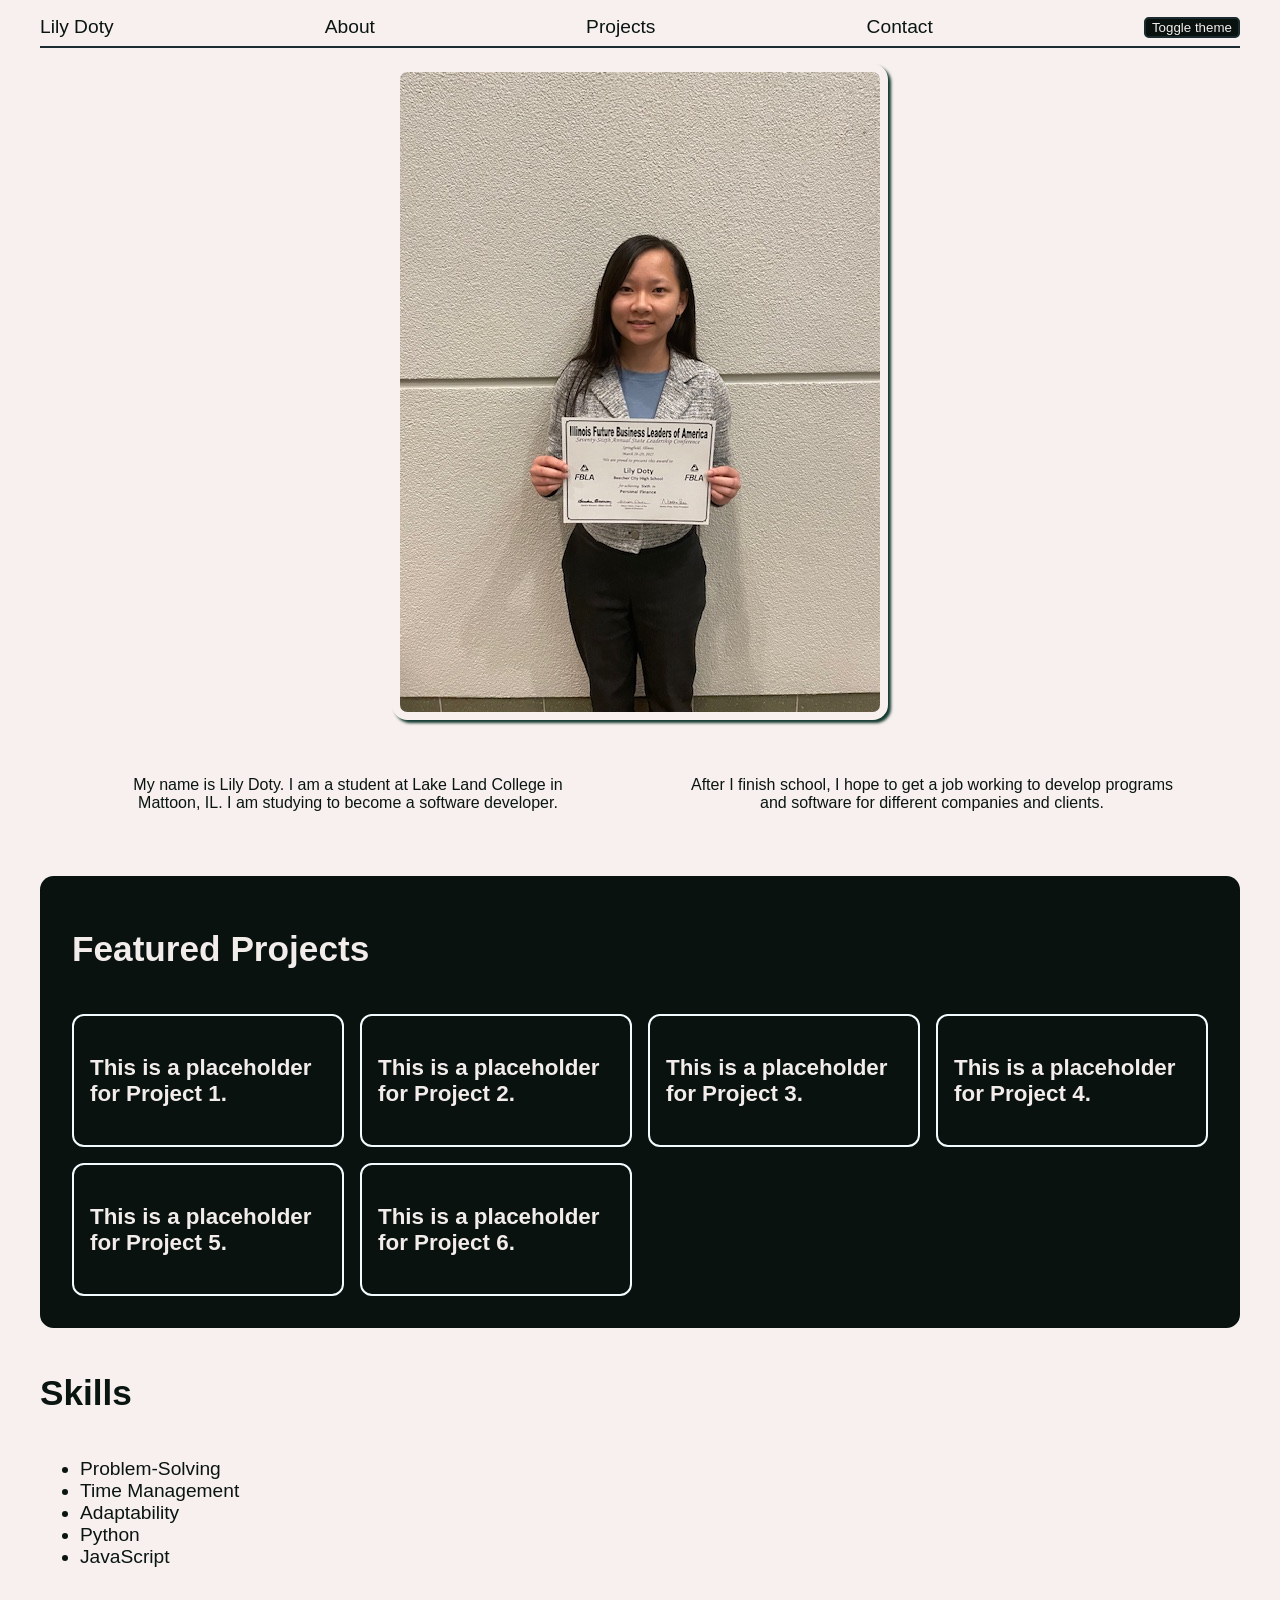
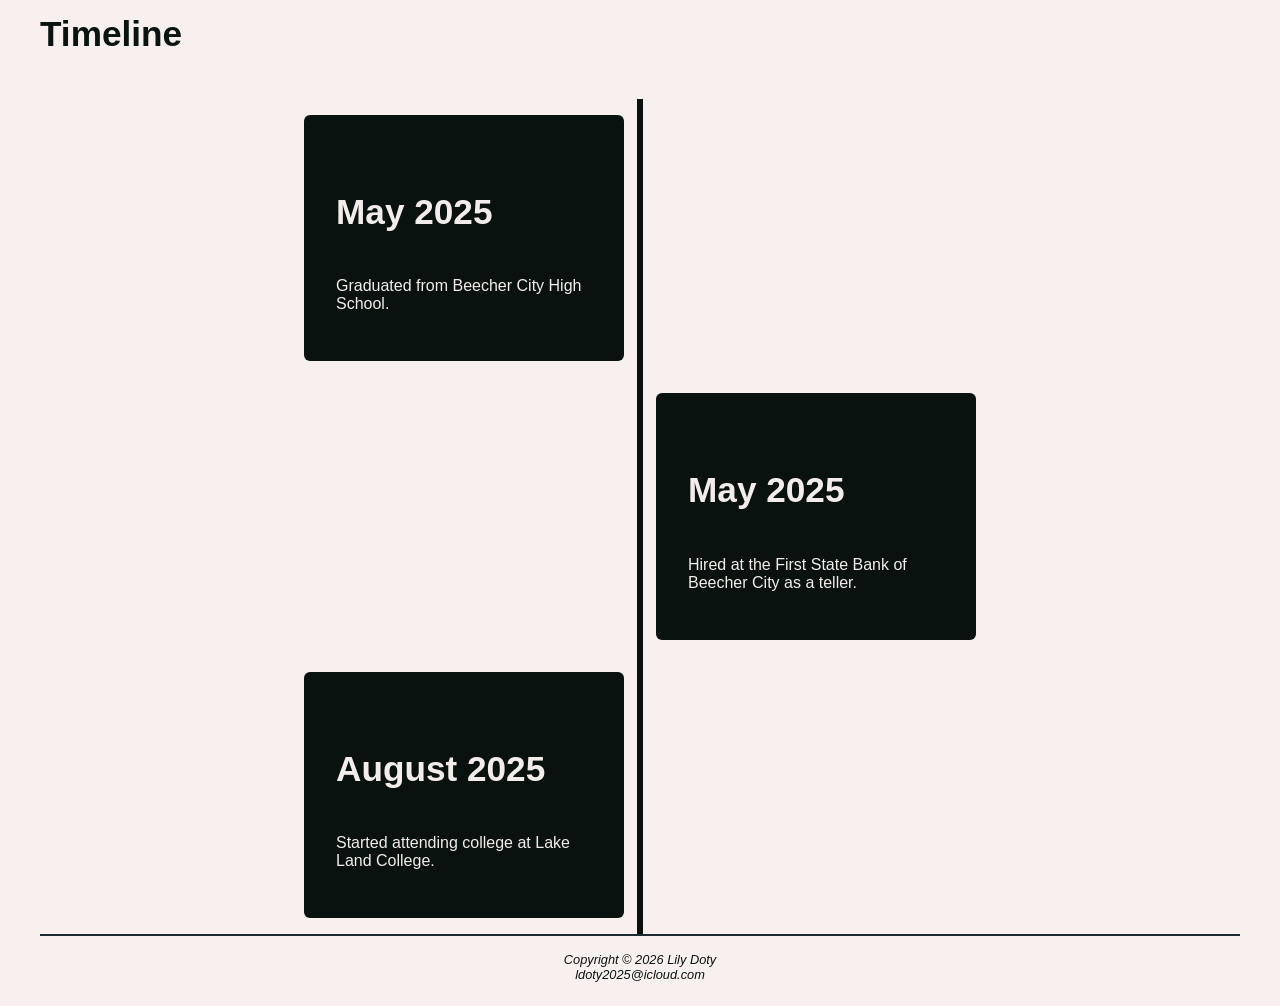
<file: index.html>
<!DOCTYPE html>
<html lang="en" data-theme="dark">
<head>
    <meta charset="UTF-8">
    <title>Lily Doty</title>
    <link href="Styles/styles.css" rel="stylesheet">
</head>
<body>
    <div class="container">
    <nav class="nav">
        <a class="brand">Lily Doty</a>
        <a href="Profile_Page/Pages/about.html">About</a>
        <a href="Profile_Page/Pages/projects.html">Projects</a>
        <a href="Profile_Page/Pages/contact.html">Contact</a>
        <button class="btn" id="themeToggle" type="button" onclick="themeToggle()">Toggle theme</button>
    </nav>
    <main>
        <div class="hero">
            <img class="fade_in" src="Profile_Page/Images/profile_picture.jpeg" alt="Picture of Lily at FBLA Nationals">
            <div class="row">
                <div class="column">
                    <p>
                        My name is Lily Doty. I am a student at Lake Land College in Mattoon, IL. I am studying 
                        to become a software developer.
                    </p>
                </div>
                <div class="column">
                    <p>
                        After I finish school, I hope to get a job working to develop programs and software for 
                        different companies and clients.
                    </p>
                </div>
            </div>
        </div>
        <div class="projects">
        <h2>Featured Projects</h2>
            <div class="cards">
            <article class="card">
                <h3>This is a placeholder for Project 1.</h3>
            </article>
            <article class="card">
                <h3>This is a placeholder for Project 2.</h3>
            </article>
            <article class="card">
                <h3>This is a placeholder for Project 3.</h3>
            </article>
            <article class="card">
                <h3>This is a placeholder for Project 4.</h3>
            </article>
            <article class="card">
                <h3>This is a placeholder for Project 5.</h3>
            </article>
            <article class="card">
                <h3>This is a placeholder for Project 6.</h3>
            </article>
            </div>
        </div>
        <h2>Skills</h2>
        <ul>
            <li>Problem-Solving</li>
            <li>Time Management</li>
            <li>Adaptability</li>
            <li>Python</li>
            <li>JavaScript</li>
        </ul>
        <h2>Timeline</h2>
        <div class="timeline">
            <div class="timeline_container left">
                <div class="content">
                    <h2>May 2025</h2>
                    <p>Graduated from Beecher City High School.</p>
                </div>
            </div>
            <div class="timeline_container right">
                <div class="content">
                    <h2>May 2025</h2>
                    <p>Hired at the First State Bank of Beecher City as a teller.</p>
                </div>
            </div>
            <div class="timeline_container left">
                <div class="content">
                    <h2>August 2025</h2>
                    <p>Started attending college at Lake Land College.</p>
                </div>
            </div>
        </div>
    </main>
    <footer>
        Copyright &copy; 2026 Lily Doty<br>
        <a href="ldoty2025@icloud.com">ldoty2025@icloud.com</a>
    </footer>
    </div>

    <script>
        function themeToggle() {
            const body = document.body;
            body.classList.toggle("dark_mode");
        }
    </script>

</body>
</html>
</file>
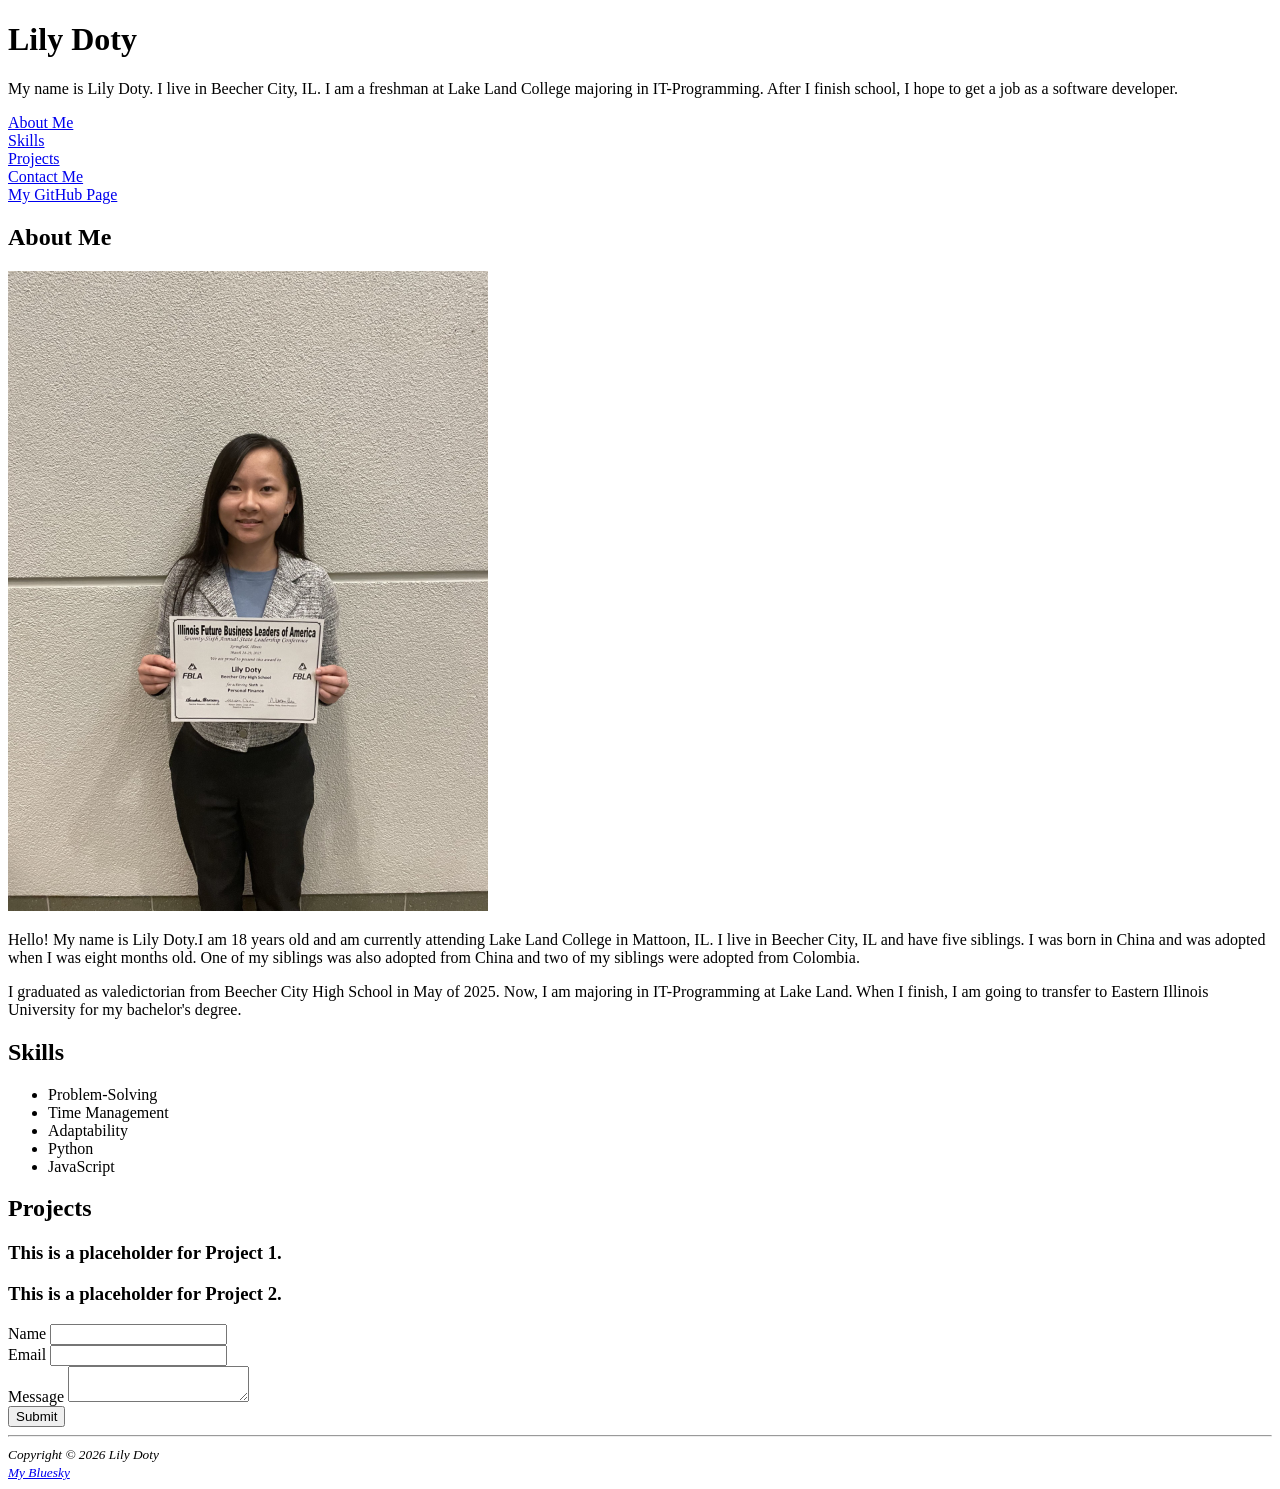
<file: Profile Page/index.html>
<!DOCTYPE html>
<html lang="en">
<head>
    <meta charset="UTF-8">
    <title>Lily Doty Profile Page</title>
</head>
<body>
    <header>
        <h1>Lily Doty</h1>
        <p>My name is Lily Doty. I live in Beecher City, IL. I am a freshman at Lake Land College 
           majoring in IT-Programming. After I finish school, I hope to get a job as a software 
           developer.</p>
    </header>
    <nav>
        <a href="#about">About Me</a><br>
        <a href="#skills">Skills</a><br>
        <a href="#projects">Projects</a><br>
        <a href="#contact">Contact Me</a><br>
        <a href="https://github.com/Ldoty07">My GitHub Page</a>
    </nav>
    <main>
        <section id="about">
            <h2>About Me</h2>
            <img src="profile_picture.jpg" width="480" height="640" alt="Picture of Lily">
            <p>Hello! My name is Lily Doty.I am 18 years old and am currently attending Lake Land 
               College in Mattoon, IL. I live in Beecher City, IL and have five siblings. I was born 
               in China and was adopted when I was eight months old. One of my siblings was also 
               adopted from China and two of my siblings were adopted from Colombia.</p>
            <p>I graduated as valedictorian from Beecher City High School in May of 2025. Now, I am 
               majoring in IT-Programming at Lake Land. When I finish, I am going to transfer to 
               Eastern Illinois University for my bachelor's degree.</p>
        </section>
        <section id="skills">
            <h2>Skills</h2>
            <ul>
                <li>Problem-Solving</li>
                <li>Time Management</li>
                <li>Adaptability</li>
                <li>Python</li>
                <li>JavaScript</li>
            </ul>
        </section>
        <section id="projects">
            <h2>Projects</h2>
            <article>
                <h3>This is a placeholder for Project 1.</h3>
            </article>
            <article>
                <h3>This is a placeholder for Project 2.</h3>
            </article>
        </section>
        <section id="contact">
            <form>
                <label for="name">Name</label>
                <input id="name" name="name" type="text" required minlength="2"><br>
                <label for="email">Email</label>
                <input id="email" name="email" type="email" required><br>
                <label for="message">Message</label>
                <textarea id="message" name="message" required minlength="10"></textarea><br>
                <button type="submit">Submit</button>
            </form>
        </section>
    </main>
    <footer>
        <hr><small><i>Copyright &copy; 2026 Lily Doty<br>
        <a href="https://bsky.app/profile/thebookwyrm25.bsky.social">My Bluesky</a></i></small>
    </footer>
</body>
</html>
</file>
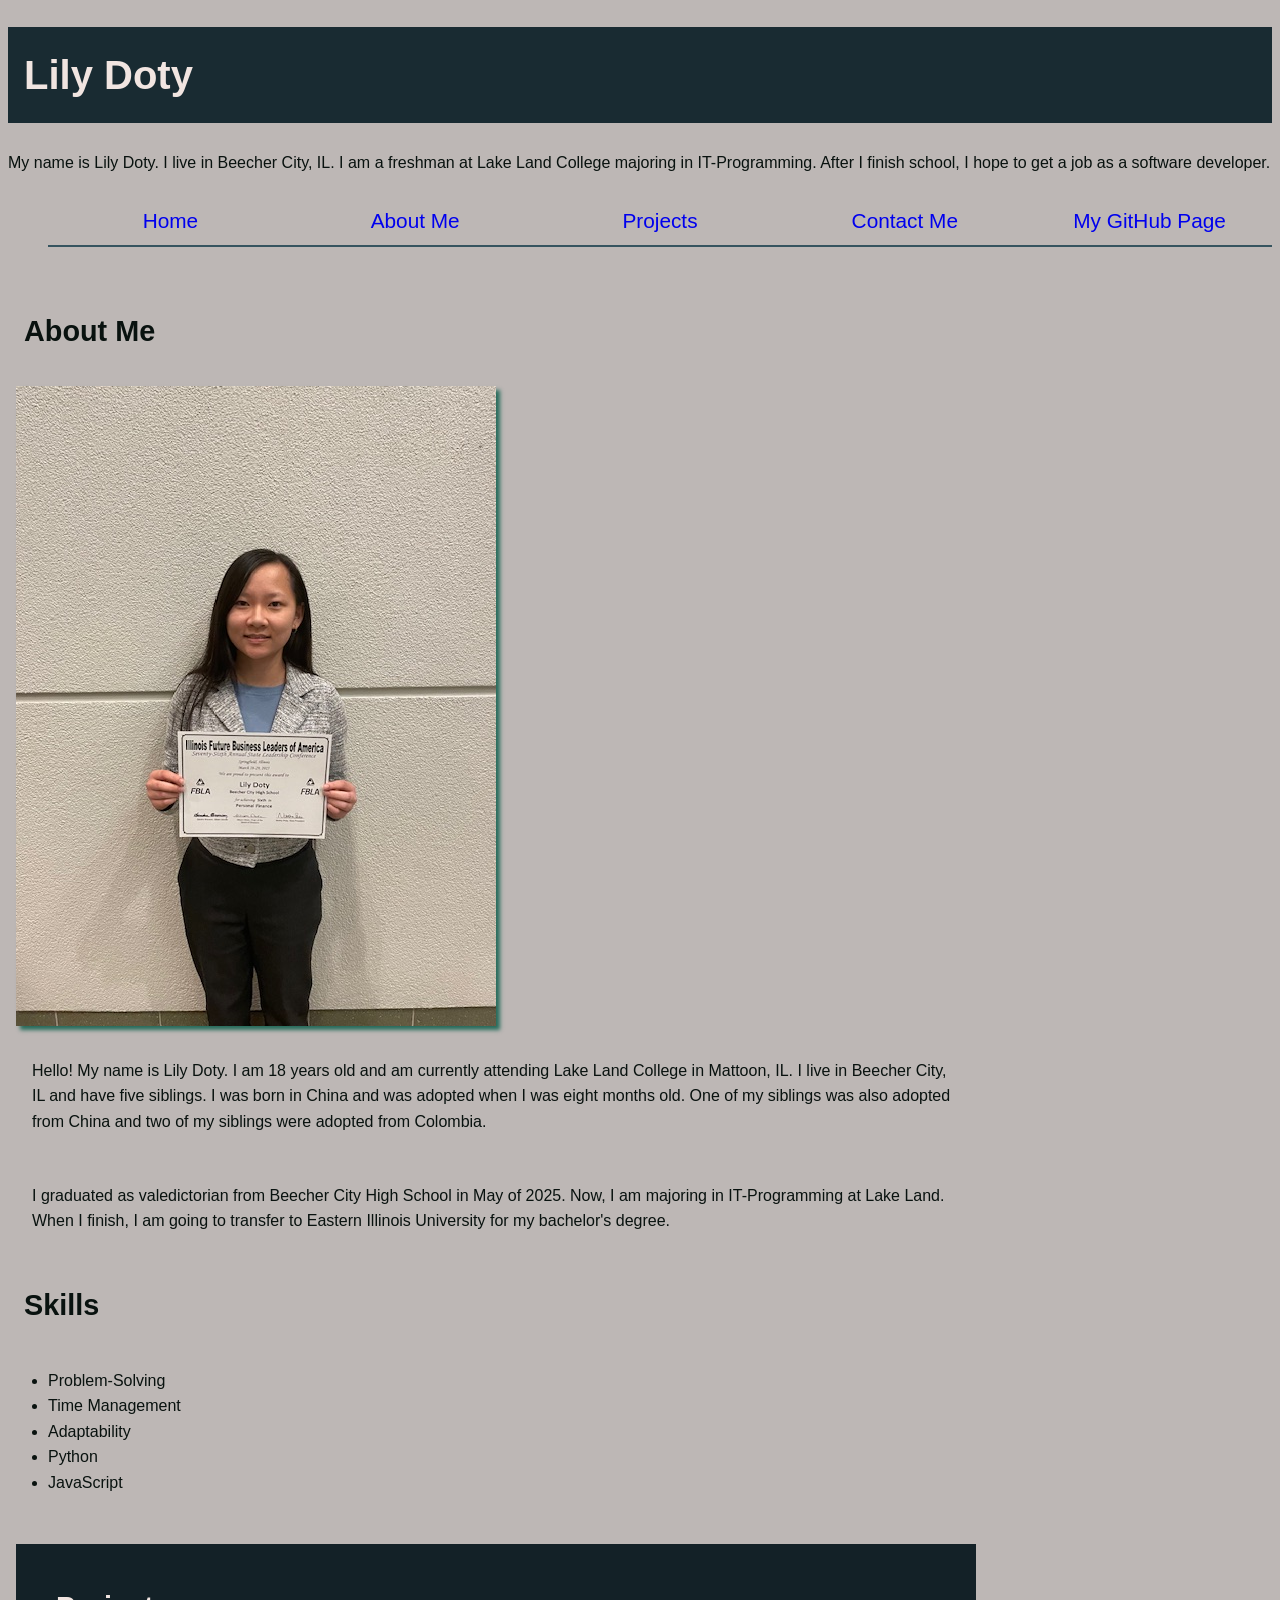
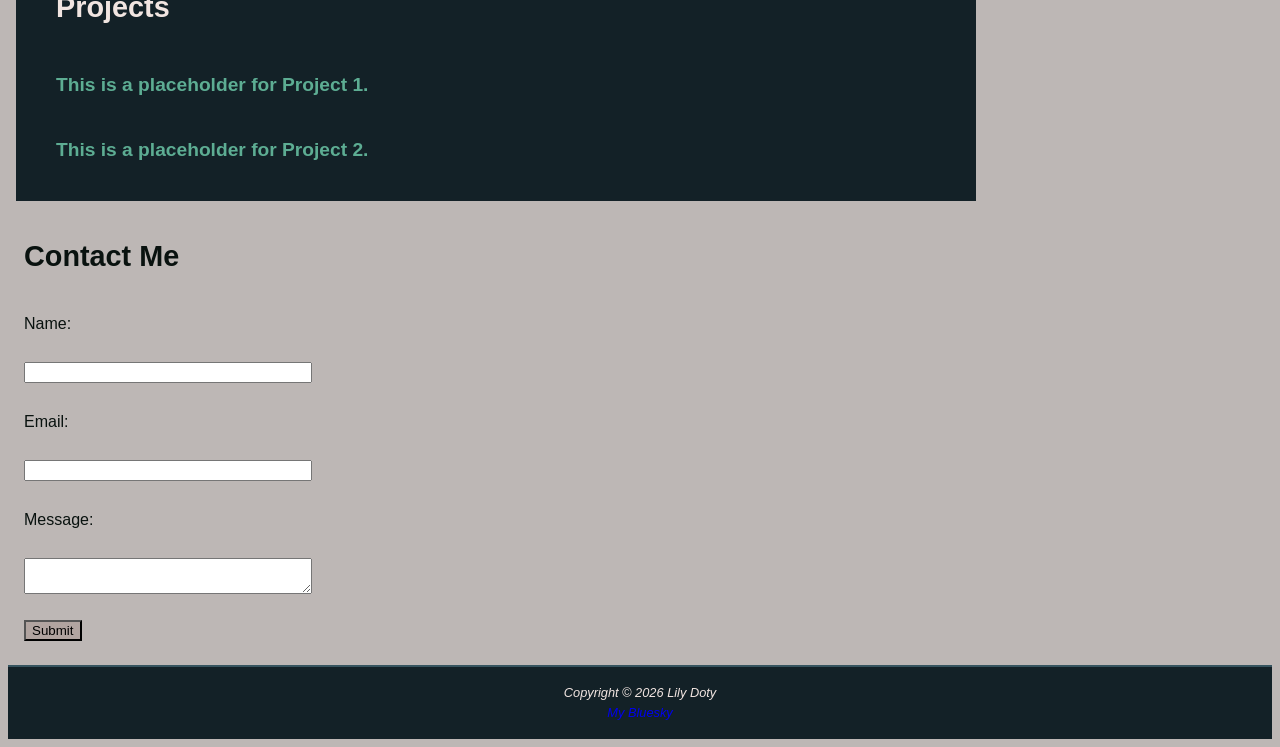
<file: Profile_Page/index.html>
<!DOCTYPE html>
<html lang="en">
<head>
    <meta charset="UTF-8">
    <title>Lily Doty | Profile Page</title>
    <link href="Stylesheet/style.css" rel="stylesheet">
</head>
<body>
    <header>
        <h1>Lily Doty</h1>
        <p>My name is Lily Doty. I live in Beecher City, IL. I am a freshman at Lake Land College 
           majoring in IT-Programming. After I finish school, I hope to get a job as a software 
           developer.</p>
    </header>
    <nav>
        <ul>
            <li><a href="index.html">Home</a></li>
            <li><a href="Pages/about.html">About Me</a></li>
            <li><a href="Pages/projects.html">Projects</a></li>
            <li><a href="Pages/contact.html">Contact Me</a></li>
            <li><a href="https://github.com/Ldoty07">My GitHub Page</a></li>
        </ul>
    </nav>
    <main>
        <section id="about">
            <h2>About Me</h2>
            <img src="Images/profile_picture.jpeg" alt="Picture of Lily at 2024 FBLA Nationals">
            <p>
                Hello! My name is Lily Doty. I am 18 years old and am currently attending Lake Land 
                College in Mattoon, IL. I live in Beecher City, IL and have five siblings. I was born 
                in China and was adopted when I was eight months old. One of my siblings was also 
                adopted from China and two of my siblings were adopted from Colombia.
            </p>
            <p>
                I graduated as valedictorian from Beecher City High School in May of 2025. Now, I am 
                majoring in IT-Programming at Lake Land. When I finish, I am going to transfer to 
                Eastern Illinois University for my bachelor's degree.
            </p>
        </section>
        <section id="skills">
            <h2>Skills</h2>
            <ul class="skills">
                <li>Problem-Solving</li>
                <li>Time Management</li>
                <li>Adaptability</li>
                <li>Python</li>
                <li>JavaScript</li>
            </ul>
        </section>
        <section id="projects" class="project">
            <h2>Projects</h2>
            <article>
                <h3>This is a placeholder for Project 1.</h3>
            </article>
            <article>
                <h3>This is a placeholder for Project 2.</h3>
            </article>
        </section>
        <section id="contact">
            <h2>Contact Me</h2>
            <form class="form">
                <label for="name">Name:</label><br>
                <input id="name" name="name" type="text" required minlength="2"><br>
                <label for="email">Email:</label><br>
                <input id="email" name="email" type="email" required><br>
                <label for="message">Message:</label><br>
                <textarea id="message" name="message" required minlength="10"></textarea><br>
                <button class="btn" type="submit">Submit</button>
            </form>
        </section>
    </main>
    <footer>
        Copyright &copy; 2026 Lily Doty<br>
        <a href="https://bsky.app/profile/thebookwyrm25.bsky.social">My Bluesky</a>
    </footer>
</body>
</html>
</file>
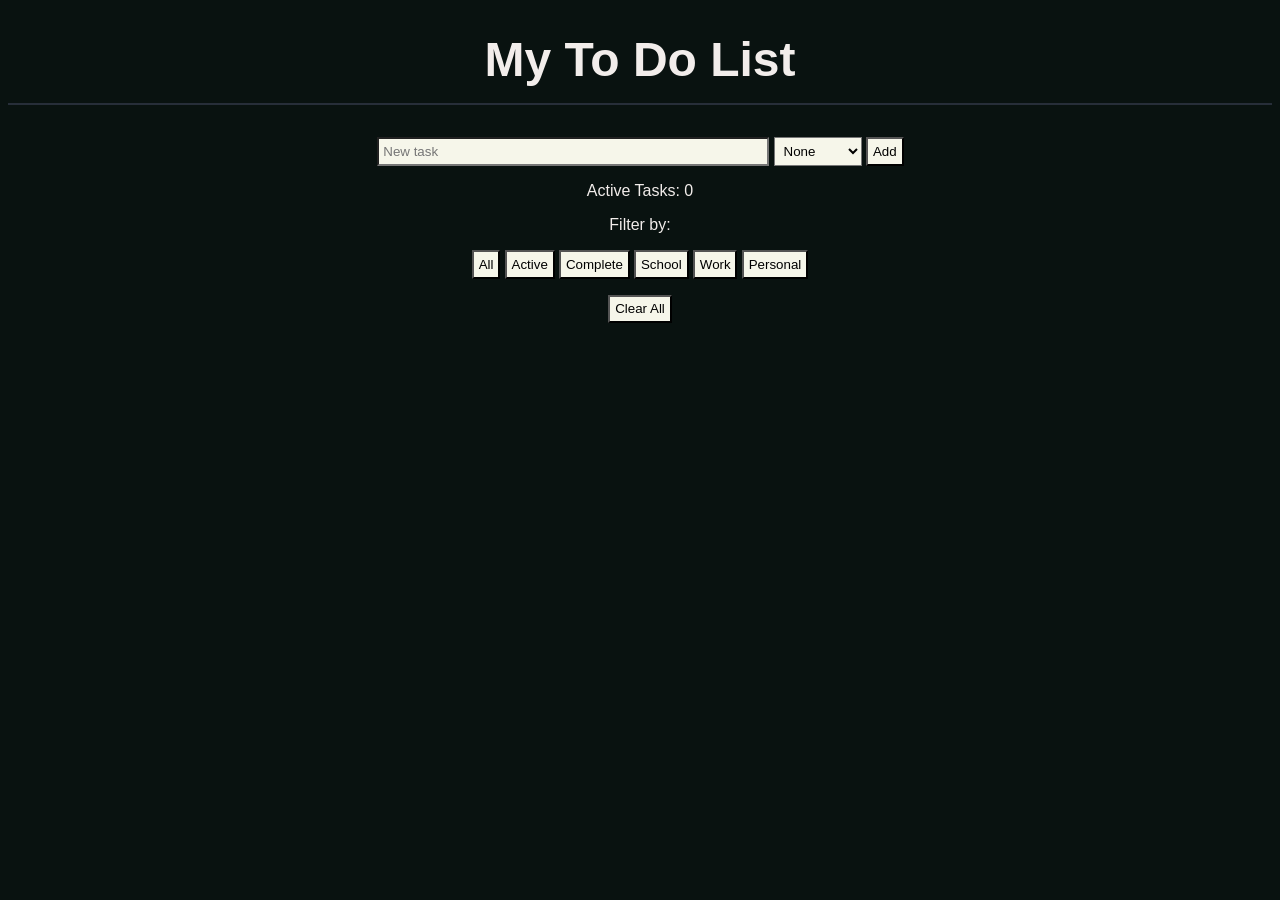
<file: To_Do_List/index.html>
<!DOCTYPE html>
<html lang="en">
<head>
    <meta charset="UTF-8">
    <title>To Do List</title>
    <link href="styles.css" rel="stylesheet">
</head>
<body>
    <div class="container">
        <h1>My To Do List</h1>
        <input id="taskInput" placeholder="New task" required>
        <select id="tagSelect">
            <option value="None">None</option>
            <option value="School">School</option>
            <option value="Work">Work</option>
            <option value="Personal">Personal</option>
        </select>
        <button class ="btn" id="addBtn">Add</button>
        <ul id="taskList"></ul>
        <p id="counter"></p>
        <p>Filter by:</p>
        <div id="filter">
            <button class="btn" id="filterAll">All</button>
            <button class="btn" id="filterActive">Active</button>
            <button class="btn" id="filterComplete">Complete</button>
            <button class="btn" id="filterSchool">School</button>
            <button class="btn" id="filterWork">Work</button>
            <button class="btn" id="filterPersonal">Personal</button>
        </div>
        <button class="btn" id="clearBtn">Clear All</button>

        <script src="app.js"></script>
    </div>
</body>
</html>
</file>
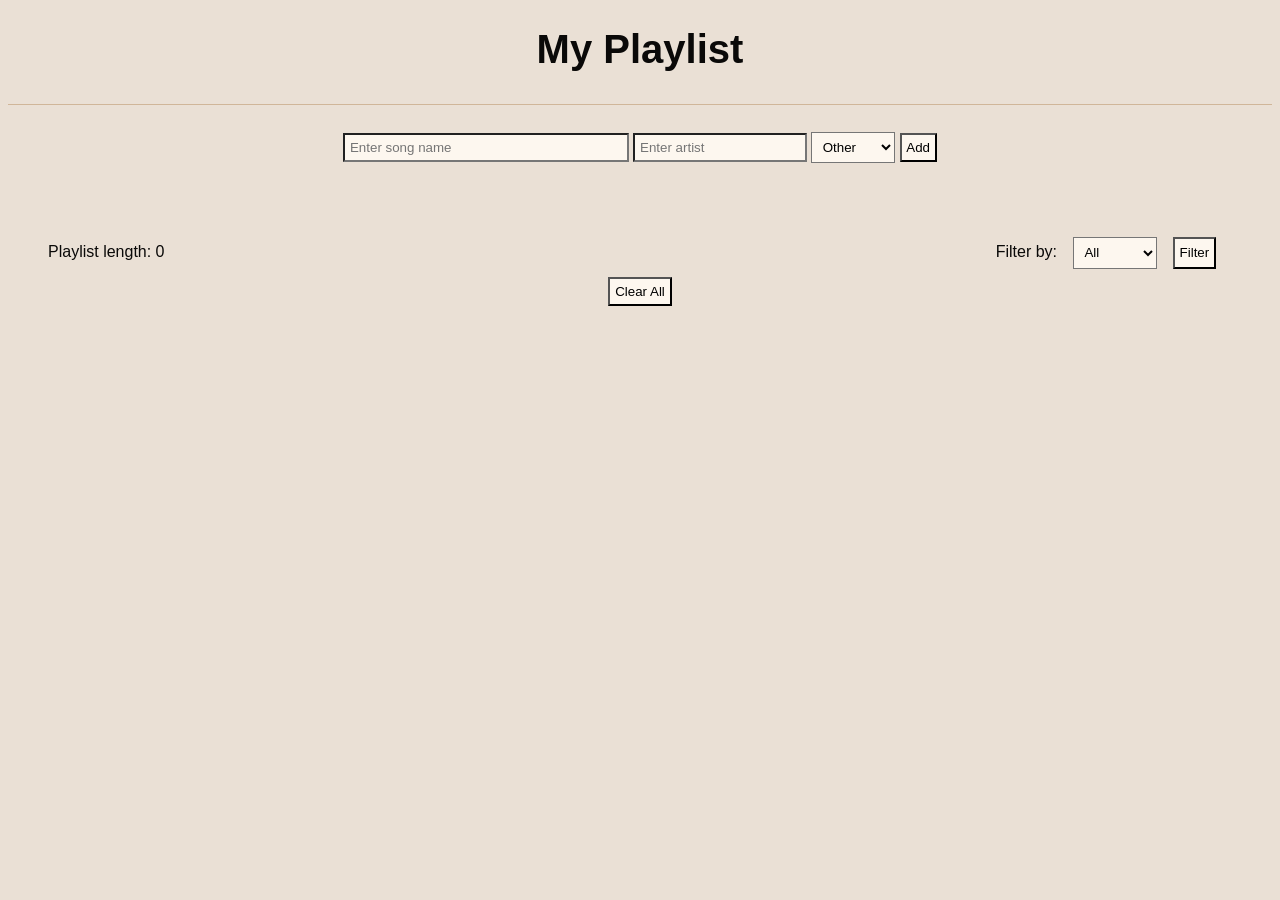
<file: Final_Project/playlist_builder.html>
<!DOCTYPE html>
<html lang="en">
<head>
    <meta charset="UTF-8">
    <title>Playlist Builder</title>
    <link href="playlist_builder.css" rel="stylesheet">
</head>
<body>
    <div id="container">
        <h1>My Playlist</h1>
        <input id="songInput" placeholder="Enter song name" required>
        <input id="artistInput" placeholder="Enter artist" required>
        <select id="genreSelect">
            <option value="Other">Other</option>
            <option value="Pop">Pop</option>
            <option value="Rock">Rock</option>
            <option value="Hip-Hop">Hip-Hop</option>
            <option value="EDM">EDM</option>
            <option value="Country">Country</option>
        </select>
        <button class="btn" id="addBtn">Add</button>
        <p id="statusMsg"></p>
        <ul id="songList"></ul>
        <div id="bottom">
            <p id="listTotal">Playlist Length: 0</p> 
            <div id="filterDiv"> 
                <p>Filter by:</p>
                <select id="genreFilter">
                    <option value="All">All</option>
                    <option value="Pop">Pop</option>
                    <option value="Rock">Rock</option>
                    <option value="Hip-Hop">Hip-Hop</option>
                    <option value="EDM">EDM</option>
                    <option value="Country">Country</option>
                    <option value="Other">Other</option>
                </select>
                <button class="btn" id="filterBtn">Filter</button>
            </div> 
        </div>
        <button class="btn" id="clearBtn">Clear All</button>
    </div>
    
    <script src="playlist_builder.js"></script>
</body>
</html>
</file>
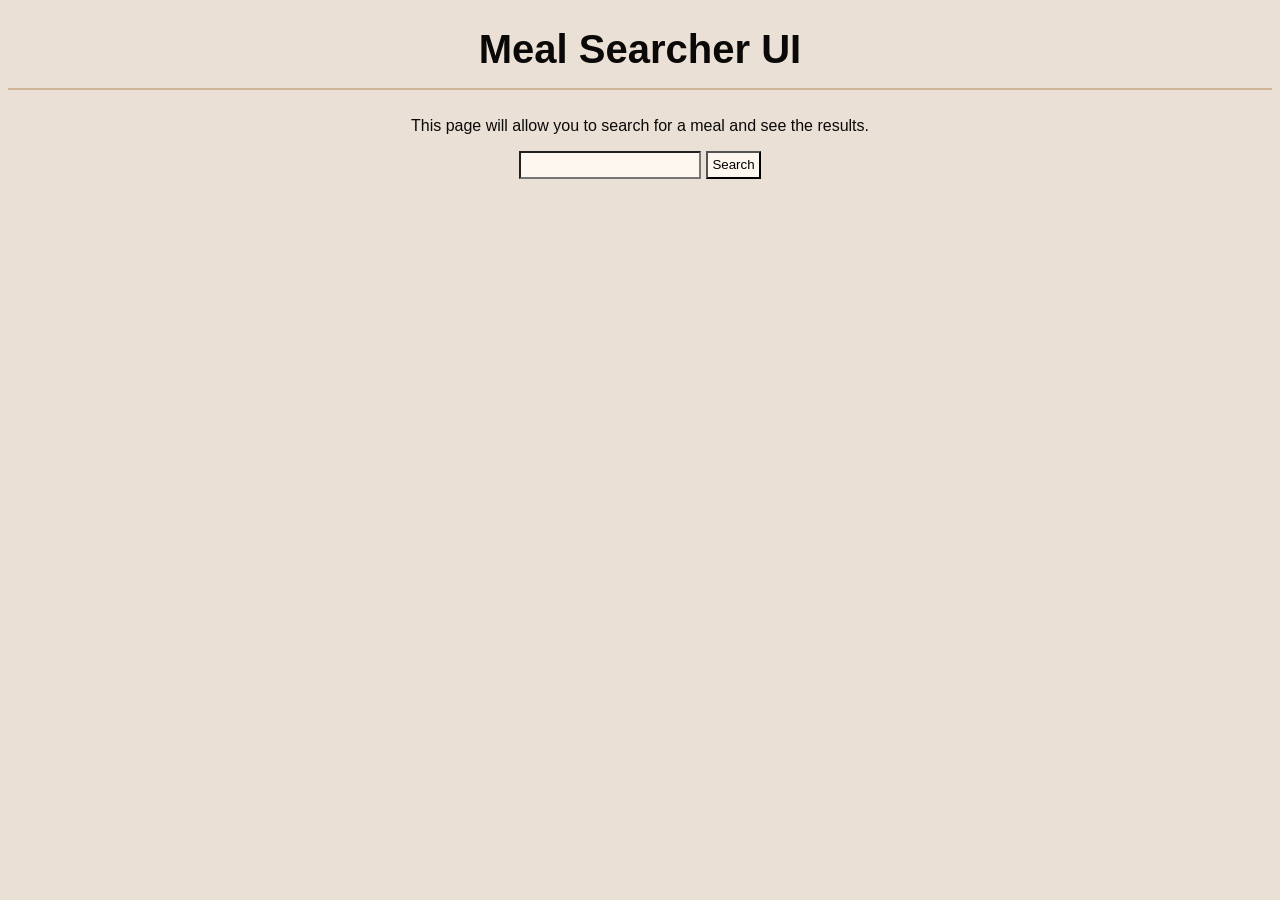
<file: Meal_Search/meal_search.html>
<!DOCTYPE html>
<html lang="en">
<head>
    <meta charset="UTF-8">
    <title>Meal Searcher</title>
    <link href="meal_search.css" rel="stylesheet">
</head>
<body>
    <div id="container">
        <h1>Meal Searcher UI</h1>
        <p>This page will allow you to search for a meal and see the results.</p>
        <input id="searchInput" required>
        <button class="btn" id="searchBtn">Search</button>
        <p id="status"></p>
        <div id="results"></div>
        
        <script src="meal_search.js"></script>
    </div>
</body>
</html>
</file>
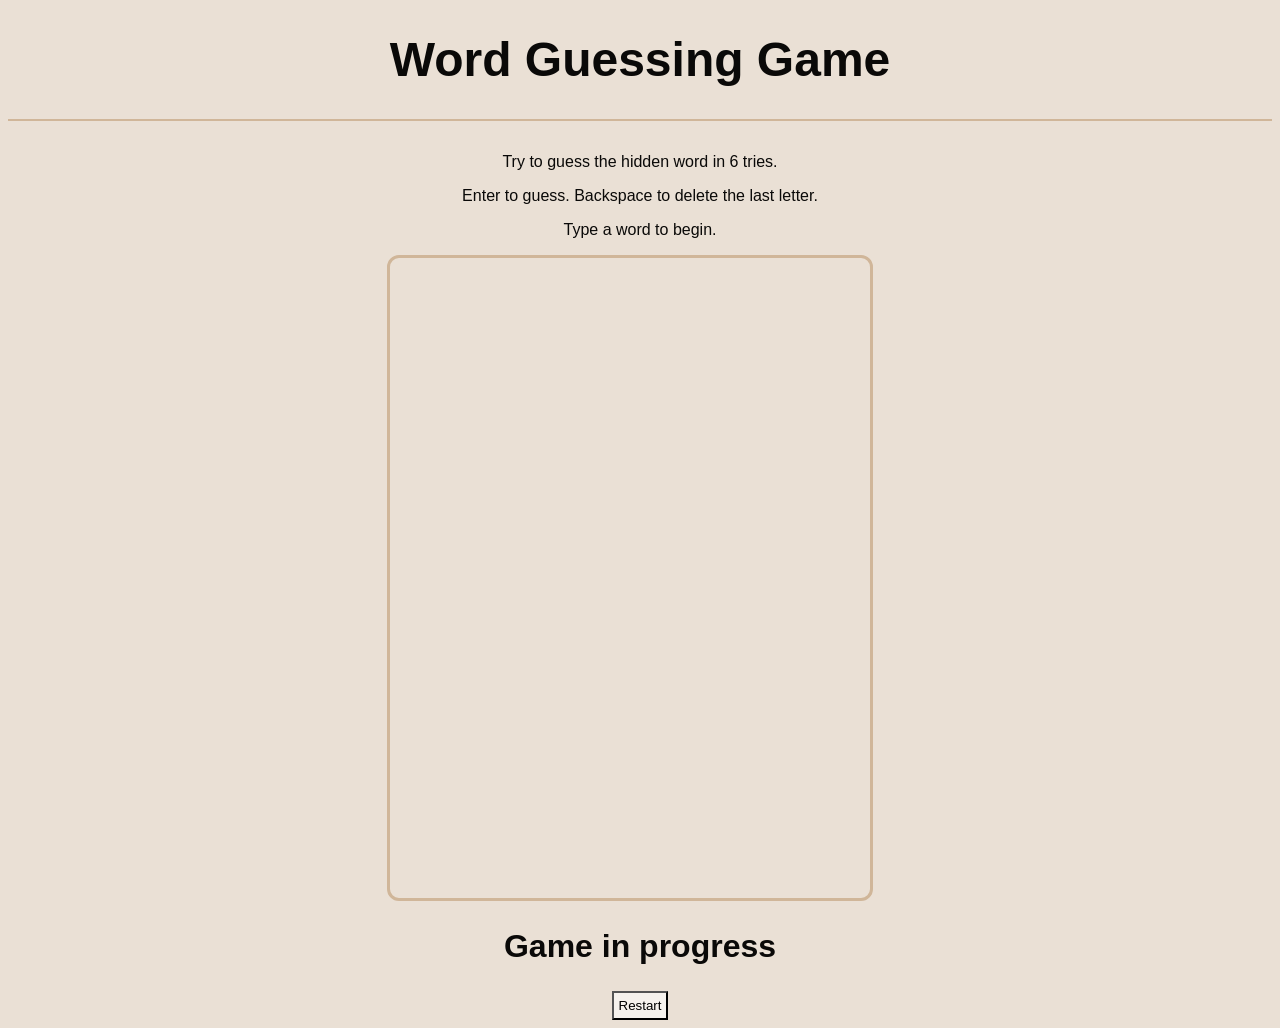
<file: Wordle_Clone/wordle_clone.html>
<!DOCTYPE html>
<html lang="en">
<head>
    <meta charset="UTF-8">
    <title>Word Guessing Game</title>
    <link href="wordle_clone.css" rel="stylesheet">
</head>
<body>
    <div id="container">
        <h1>Word Guessing Game</h1>
        <p>Try to guess the hidden word in 6 tries.</p>
        <p>Enter to guess. Backspace to delete the last letter.</p>
        <p>Type a word to begin.</p>
        <div id="gameBoard">
            <div class="row" id="row0">
            </div>
            <div class="row" id="row1">
            </div>
            <div class="row" id="row2">
            </div>
            <div class="row" id="row3">
            </div>
            <div class="row" id="row4">
            </div>
            <div class="row" id="row5">
            </div>
        </div>
        <h2 id="statusMsg">Game in progress</h2>
        <button id="restartBtn">Restart</button>

        <script src="wordle_clone.js"></script>
    </div>
</body>
</html>
</file>
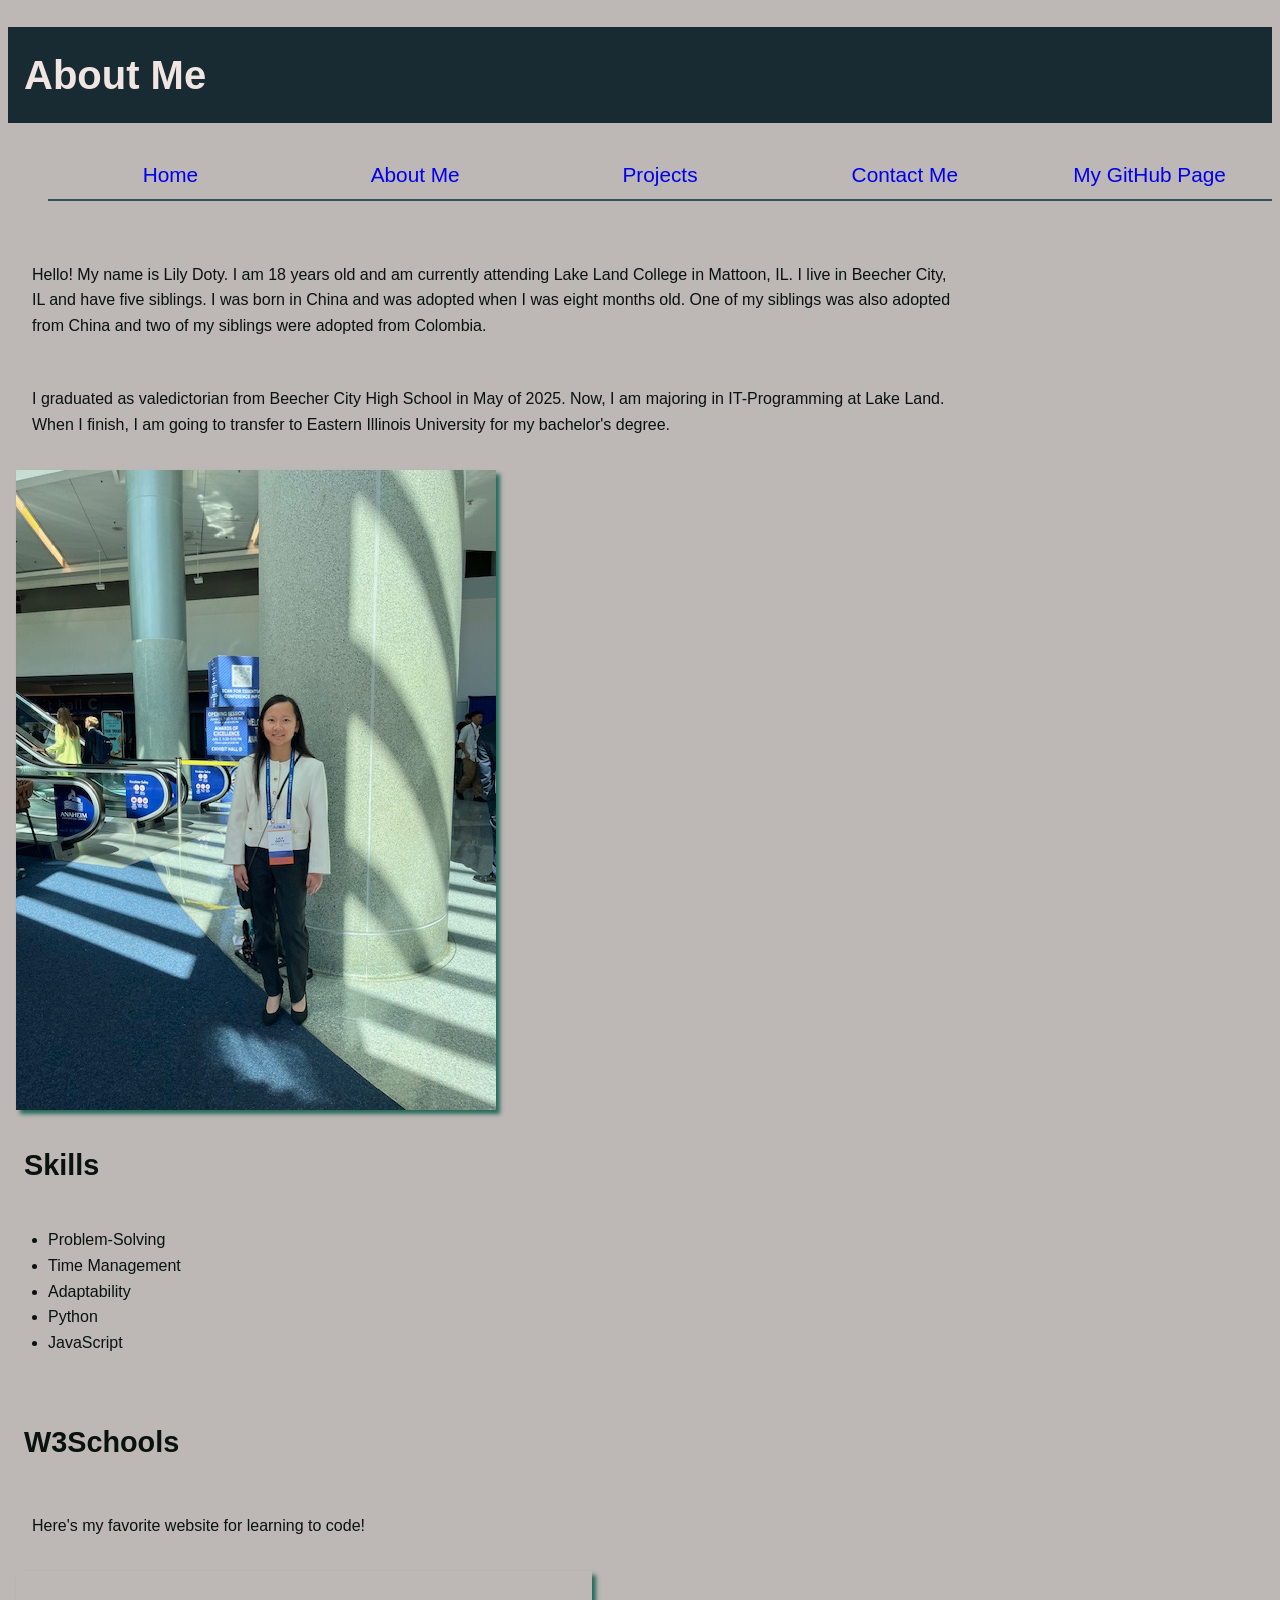
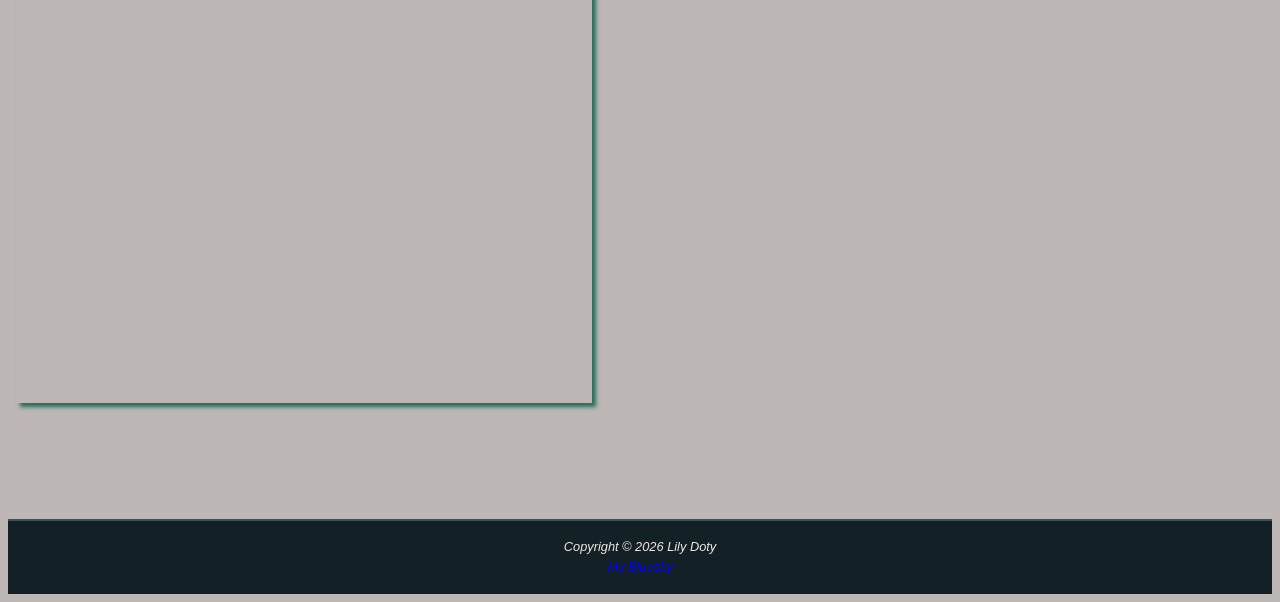
<file: Profile_Page/Pages/about.html>
<!DOCTYPE html>
<html lang="en">
<head>
    <meta charset="UTF-8">
    <title>Lily Doty | About Me</title>
    <link href="../Stylesheet/style.css" rel="stylesheet">
</head>
<body>
    <header>
        <h1>About Me</h1>
    </header>
    <nav>
        <ul>
            <li><a href="../index.html">Home</a></li>
            <li><a href="about.html">About Me</a></li>
            <li><a href="projects.html">Projects</a></li>
            <li><a href="contact.html">Contact Me</a></li>
            <li><a href="https://github.com/Ldoty07">My GitHub Page</a></li>
        </ul>
    </nav>
    <main>
        <p>
            Hello! My name is Lily Doty. I am 18 years old and am currently attending Lake Land 
            College in Mattoon, IL. I live in Beecher City, IL and have five siblings. I was born 
            in China and was adopted when I was eight months old. One of my siblings was also 
            adopted from China and two of my siblings were adopted from Colombia.
        </p>
        <p>
            I graduated as valedictorian from Beecher City High School in May of 2025. Now, I am 
            majoring in IT-Programming at Lake Land. When I finish, I am going to transfer to 
            Eastern Illinois University for my bachelor's degree.
        </p>
        <img src="../Images/2025_FBLA_nationals_pic.jpeg" alt="Picture of Lily at 2025 FBLA Nationals">
        <h2>Skills</h2>
        <ul class="skills">
            <li>Problem-Solving</li>
            <li>Time Management</li>
            <li>Adaptability</li>
            <li>Python</li>
            <li>JavaScript</li>
        </ul>
        <h2>W3Schools</h2>
        <p>Here's my favorite website for learning to code!</p>
        <div class="embed"><iframe class="embed iframe" src="https://www.w3schools.com/" title="W3Schools Website" height="200" width="300"></iframe></div>
    </main>
    <footer>
        Copyright &copy; 2026 Lily Doty<br>
        <a href="https://bsky.app/profile/thebookwyrm25.bsky.social">My Bluesky</a>
    </footer>
</body>
</html>
</file>
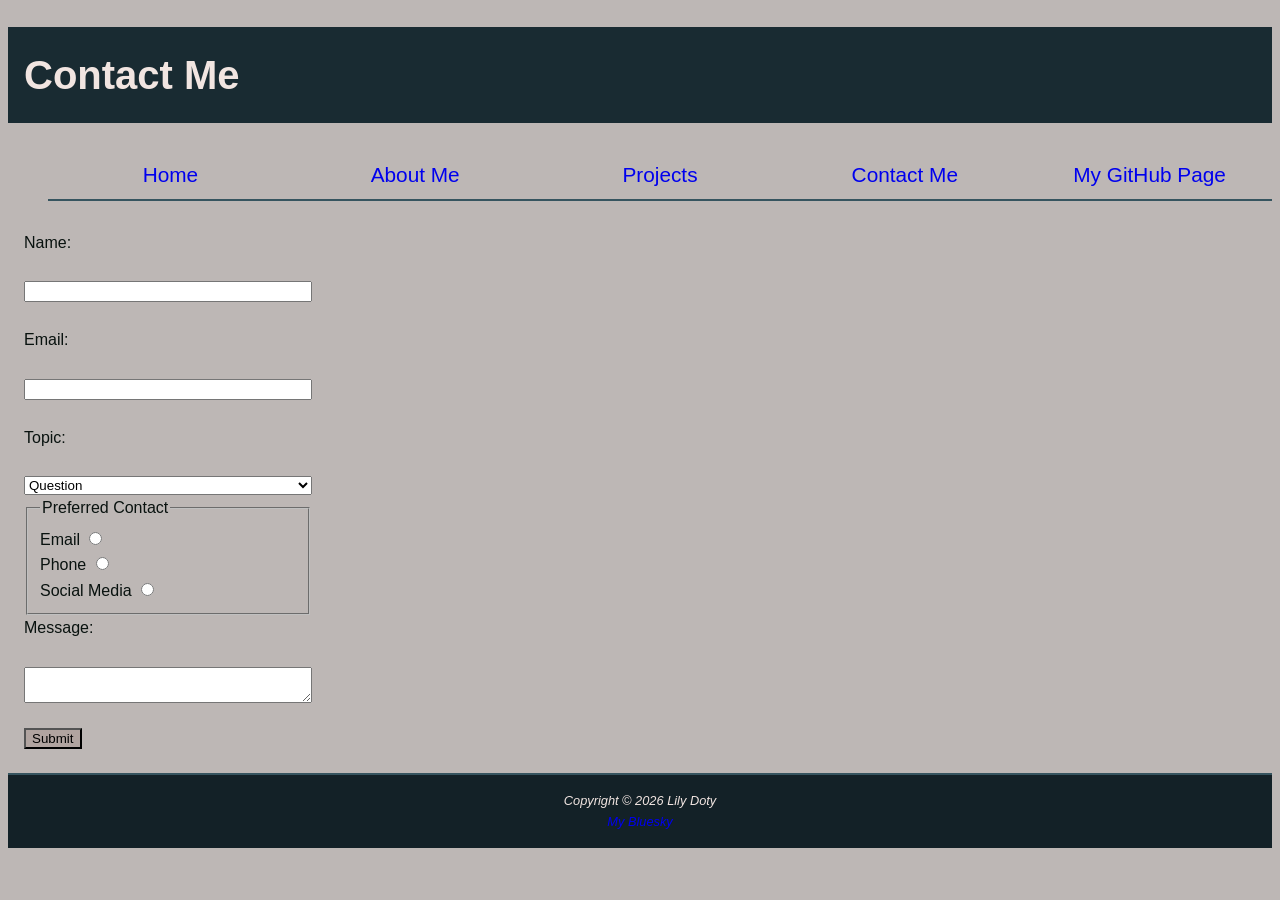
<file: Profile_Page/Pages/contact.html>
<!DOCTYPE html>
<html lang="en">
<head>
    <meta charset="UTF-8">
    <title>Lily Doty | Contact Me</title>
    <link href="../Stylesheet/style.css" rel="stylesheet">
</head>
<body>
    <header>
        <h1>Contact Me</h1>
    </header>
    <nav>
        <ul>
            <li><a href="../index.html">Home</a></li>
            <li><a href="about.html">About Me</a></li>
            <li><a href="projects.html">Projects</a></li>
            <li><a href="contact.html">Contact Me</a></li>
            <li><a href="https://github.com/Ldoty07">My GitHub Page</a></li>
        </ul>
    </nav>
    <main>
        <form class="form">
            <label for="name">Name:</label><br>
            <input id="name" name="name" type="text" required minlength="2"><br>
            <label for="email">Email:</label><br>
            <input id="email" name="email" type="email" required><br>
            <label for="topic">Topic:</label><br>
            <select id="topic" name="topic" required>
                <option value="question">Question</option>
                <option value="request">Request</option>
                <option value="reach_out">Reach Out</option>
            </select>
            <fieldset>
                <legend>Preferred Contact</legend>
                <label for="email">Email</label>
                <input type="radio" id="email" name="preferred_contact" value="Email"><br>
                <label for="phone">Phone</label>
                <input type="radio" id="phone" name="preferred_contact" value="Phone"><br>
                <label for="social_media">Social Media</label>
                <input type="radio" id="social_media" name="preferred_contact" value="Social Media"><br>
            </fieldset>
            <label for="message">Message:</label><br>
            <textarea id="message" name="message" required minlength="10"></textarea><br>
            <button class="btn" type="submit">Submit</button>
        </form>
    </main>
    <footer>
        Copyright &copy; 2026 Lily Doty<br>
        <a href="https://bsky.app/profile/thebookwyrm25.bsky.social">My Bluesky</a>
    </footer>
</body>
</html>
</file>
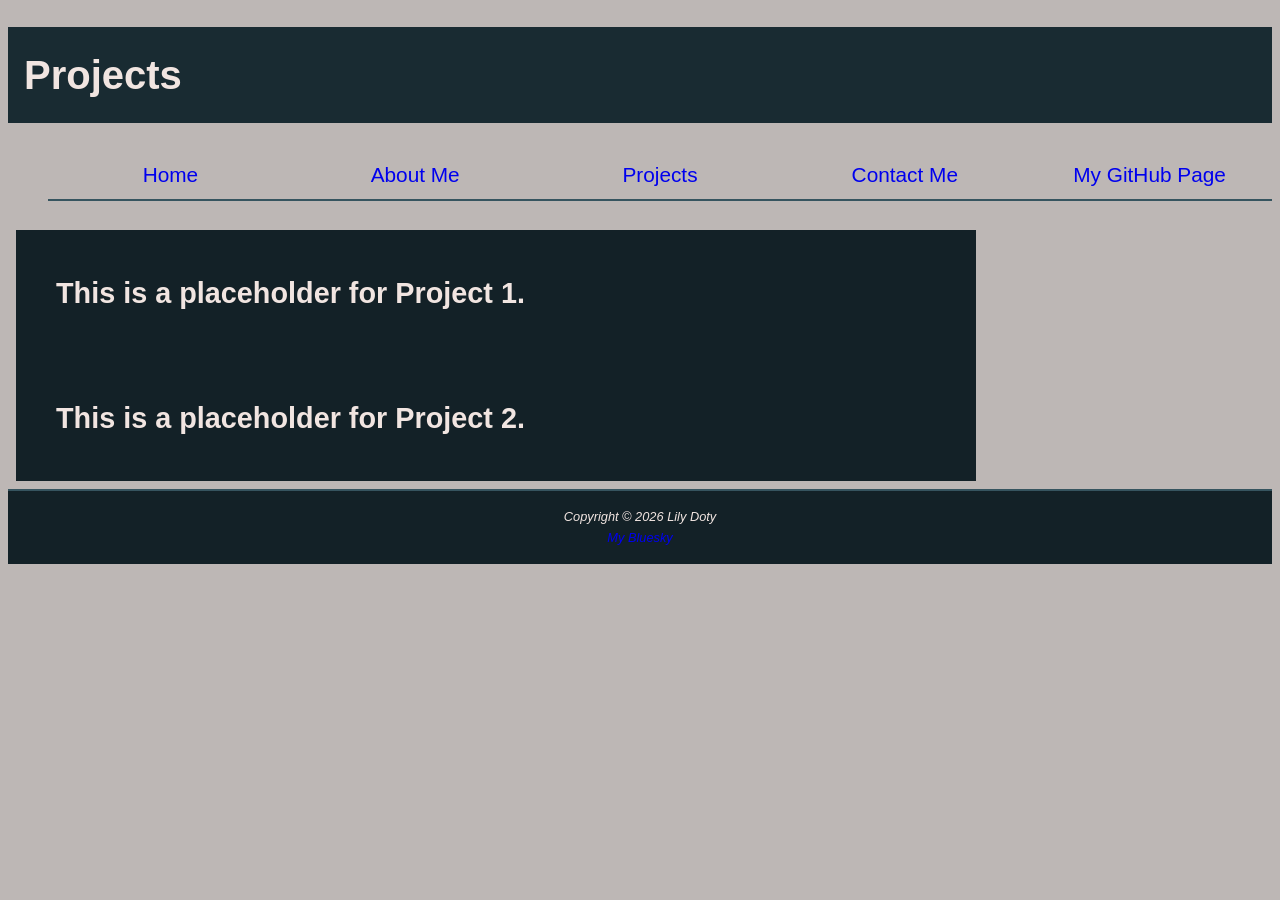
<file: Profile_Page/Pages/projects.html>
<!DOCTYPE html>
<html lang="en">
<head>
    <meta charset="UTF-8">
    <title>Lily Doty | Projects</title>
    <link href="../Stylesheet/style.css" rel="stylesheet">
</head>
<body>
    <header>
        <h1>Projects</h1>
    </header>
    <nav>
        <ul>
            <li><a href="../index.html">Home</a></li>
            <li><a href="about.html">About Me</a></li>
            <li><a href="projects.html">Projects</a></li>
            <li><a href="contact.html">Contact Me</a></li>
            <li><a href="https://github.com/Ldoty07">My GitHub Page</a></li>
        </ul>
    </nav>
    <main>
        <article class="project">
            <h2>This is a placeholder for Project 1.</h3>
        </article>
        <article class="project">
            <h2>This is a placeholder for Project 2.</h3>
        </article>
    </main>
    <footer>
        <i>Copyright &copy; 2026 Lily Doty<br>
        <a href="https://bsky.app/profile/thebookwyrm25.bsky.social">My Bluesky</a>
    </footer>
</body>
</html>
</file>
<file: Styles/styles.css>
:root {
    --max: 80rem;
    --space1: 0.5rem;
    --space2: 1rem;
    --space3: 2rem;
    --main-bg: #f7f0ee;
    --main-text-color: #0a1512;
    --nav-visited: #213630;
    --nav-hover: #2a423c;
    --shadow: #13382f;
    --border: 2px solid #1b2b30;
    --secondary-border: 2px solid #f2fcff;
    --secondary-bg: #09120f;
    --secondary-text-color: #f2edeb;
    --timeline-hover: #0f2425;
}

body {
    background-color: var(--main-bg);
    color: var(--main-text-color);
    font-family: Tahoma, Arial, sans-serif;
}

nav a {
    text-decoration: none;
}

h2 {
    font-size: 1.7rem;
    padding-top: var(--space2);
    padding-bottom: var(--space2);
}

h3 {
    font-size: 1.4rem;
}

ul li {
    font-size: 1.2rem;
}

footer {
    text-align: center;
    font-size: 0.8rem;
    font-style: italic;
    padding: var(--space2);
    border-top: var(--border);
}

footer a {
    text-decoration: none;
}

footer a:link {
    color: var(--main-text-color);
}

footer a:hover {
    color: var(--nav-hover);
}

.container {
    max-width: 44rem;
    margin: 0 auto;
    padding: 0 var(--space1);
}

.hero {
    display: flex;
    flex-direction: column;
    align-items: center;
    justify-content: space-between;
    min-height: 60vh;
    text-align: center;
    padding: var(--space1);
}

.hero img {
    max-width: 85%;
    border-radius: 0.95rem;
    padding: var(--space1);
    box-shadow: 3px 3px 3px var(--shadow);
}

.nav {
    position: sticky;
    background-color: var(--main-bg);
    top: 0;
    z-index: 10;
    display: flex;
    flex-direction: column;
    align-items: center;
    gap: 1rem;
    font-size: 1.2rem;
    padding-top: var(--space1);
    padding-bottom: var(--space1);
    border-bottom: var(--border);
}

.nav a:link {
    color: var(--main-text-color);
}

.nav a:visited {
    color: var(--nav-visited);
}

.nav a:hover {
    color: var(--nav-hover);
}

.projects {
    background-color: var(--secondary-bg);
    color: var(--secondary-text-color);
    padding-left: var(--space3);
    padding-right: var(--space3);
    padding-bottom: var(--space3);
    border-radius: 0.85rem;
}

.cards {
    display: grid;
    gap: 1rem;
    grid-template-columns: repeat(auto-fit, minmax(15rem, 1fr));    
}

.card {
    border: var(--secondary-border);
    padding: var(--space2);
    border-radius: 0.75rem;
    transition: transform 150ms ease;
}

.card:hover {
    transform: translateY(-4px);
}

.timeline {
    position: relative;
    max-width: 2rem;
    margin: 0 auto;
}

.timeline::after {
    content: '';
    position: absolute;
    width: 6px;
    background-color: var(--secondary-bg);
    top: 0;
    bottom: 0;
    left: 0;
    margin-left: -8rem;
}

.timeline_container {
    width: 15rem;
    padding: var(--space2);
    margin-left: -8rem;
    transition: transform 150ms ease;
}

.content {
    padding: var(--space3);
    background-color: var(--secondary-bg);
    color: var(--secondary-text-color);
    position: relative;
    border-radius: 6px;
    transition: transform 150ms ease;
}

.content:hover {
    transform: translate(6px, -6px);
    background-color: var(--timeline-hover);
}

.btn {
    background-color: var(--secondary-bg);
    color: var(--secondary-text-color);
    border: var(--border);
    border-radius: 0.3rem;
}

.btn:hover {
    background-color: var(--timeline-hover);
}

.dark_mode {
    --main-bg: #09120f;
    --main-text-color: #f2edeb;
    --nav-visited: #dcc1b8;
    --nav-hover: #dfb1a2;
    --secondary-bg: #f7f0ee;
    --secondary-text-color: #0a1512;
    --timeline-hover: #f0dbd5;
    --secondary-border: 2px solid #1b2b30;
}

body, .nav, .projects, .card, .timeline::after, .content, .btn {
    transition: background-color 200ms ease, color 200ms ease, border-color 200ms ease;
}

@keyframes fadeIn {
    from { opacity: 0; transform: translateY(6px); }
    to { opacity: 1; transform: translateY(0); }
}

.fade_in {
    animation: fadeIn 500ms ease both;
}

@media (min-width: 48rem) {
    .container {
        max-width: 60rem;
        padding: 0 var(--space2);
    }

    .nav {
        flex-direction: row;
        align-items: center;
        justify-content: space-between;
    }

    .nav.links {
        flex-direction: row;
        align-items: center;
    }

    .hero img {
        max-width: 100%;
    }

    .column {
        padding-top: var(--space1);
    }

    .projects {
        padding-top: var(--space1);
    }

    .timeline::after {
        margin-left: -15rem;
    }

    .timeline_container {
        width: 17rem;
        margin-left: -15rem;
    }
}

@media (min-width: 64rem) {

    h2 {
        font-size: 2.2rem;
    }

    .container {
        max-width: var(--max);
        padding: 0 var(--space3);
    }

    .nav {
        flex-direction: row;
        align-items: center;
        justify-content: space-between;
    }

    .nav.links {
        flex-direction: row;
        align-items: center;
    }

    .hero {
        padding: var(--space2);
    }

    .hero p {
        padding-top: var(--space3);
        padding-bottom: var(--space3);
    }

    .hero img {
        max-width: 100%;
    }

    .projects {
        padding-top: var(--space1);
    }

    .row {
        display: flex;
    }

    .column {
        flex: 50%;
        padding-left: 3rem;
        padding-right: 3rem;
    }

    .timeline::after {
        content: '';
        position: absolute;
        width: 6px;
        background-color: var(--secondary-bg);
        top: 0;
        bottom: 0;
        left: 50%;
        margin-left: -3px;
    }

    .left {
        margin-left: -21rem;
    }

    .right {
        margin-left: 1rem;
    }

    .timeline_container {
        padding: var(--space2);
        position: relative;
        background-color: inherit;
        width: 20rem;
    }
}
</file>
<file: Profile_Page/Stylesheet/style.css>
:root {
    --max: 60rem;
    --space1: 0.5rem;
    --space2: 1rem;
    --space3: 2rem;
    --background-color-light: #bdb7b5;
    --background-color-dark: #132127;
    --text-dark: #09120f;
    --text-light: #f1e5e1;
    --shadow: 4px 4px 4px #286c5c;
    --border: 2px solid #36545f;
}

main {
    max-width: var(--max);
    padding: var(--space1);
}

body {
    background-color: var(--background-color-light);
    color: var(--text-dark);
    font-size: 1rem;
    line-height: 1.6;
    font-family: Tahoma, Arial, sans-serif;
}

nav {
    text-align: center;
    font-size: 1.3rem;
}

nav a {
    text-decoration: none;
}

nav ul {
    list-style-type: none;
    display: flex;
    flex-direction: row;
}

nav li {
    padding-top: var(--space1);
    padding-bottom: var(--space1);
    padding-left: var(--space2);
    padding-right: var(--space2);
    width: 100%;
    border-bottom: var(--border);
}

main p {
    padding: var(--space2);
}

h1 {
    font-size: 2.5rem;
    background-color: #192b32;
    padding: var(--space2);
    color: var(--text-light);
}

h2 {
    font-size: 1.8rem;
    padding: var(--space1);
}

h3 {
    font-size: 1.2rem;
    color: #5dad93;
    padding: var(--space1);
}

img {
    max-width: 100%;
    height: auto;
    display: block;
    box-shadow: var(--shadow);
}

footer {
    text-align: center;
    font-size: 0.8rem;
    font-style: italic;
    padding: var(--space2);
    border-top: var(--border);
    background-color: var(--background-color-dark);
    color: var(--text-light);
}

footer a {
    text-decoration: none;
}

.embed {
    aspect-ratio: 16 / 9;
    width: 100%;
}

.embed iframe {
    width: 60%;
    height: 80%;
    border: 0;
    box-shadow: var(--shadow);
}

.form {
    display: flex;
    flex-direction: column;
    padding-left: var(--space1);
    padding-bottom: var(--space2);
    width: 30%;
}

.btn {
    width: 20%;
    background-color: #b1a4a0;
}

.project {
    background-color: var(--background-color-dark);
    color: var(--text-light);
    padding-left: var(--space3);
    padding-right: var(--space3);
    padding-bottom: var(--space1);
    padding-top: var(--space1);
}

.skills {
    padding: var(--space3);
    padding-top: var(--space1);
}
</file>
<file: To_Do_List/styles.css>
:root {
    --max: 80rem;
    --bg: #091210;
    --text-color: #f2edeb;
    --li-bg: #e8c8bf;
    --li-text-color: #0a1b17;
    --border: #272e39;
    --btn-color: rgb(246, 246, 234);
    --btn-hover: rgb(209, 209, 187);
}

body {
    background-color: var(--bg);
    color: var(--text-color);
    font-family: Tahoma, Arial, sans-serif;
    text-align: center;
}

h1 {
    font-size: 3rem;
    border-bottom: 2px solid var(--border);
    padding-bottom: 1rem;
}

#taskInput {
    width: 30%;
    padding: 0.3rem;
    background-color: var(--btn-color);
}

#tags {
    padding: 0.3rem;
    background-color: var(--btn-color);
}

#taskList li {
    list-style-type: none;
    border: 2px solid var(--border);
    background-color: var(--li-bg);
    color: var(--li-text-color);
    display: flex;
    flex-direction: row;
    justify-content: space-between;
    padding: 0.4rem;
    width: 95%;
}

#taskList li:hover {
    background-color: #d9b1a6;
}

#taskList li.checked {
    text-decoration: line-through;
}

#filter {
    padding-bottom: 1rem;
}

#tagSelect {
    width: 5.5rem;
    padding: 0.3rem;
    background-color: var(--btn-color);
}

.container {
    max-width: var(--max);
}

.btn {
    padding: 0.3rem;
    background-color: var(--btn-color);
}

.btn:hover {
    background-color: var(--btn-hover);
}

.hidden {
    display: none;
}

.completeBtn {
    margin-right: 0.3rem;
}
</file>
<file: Final_Project/playlist_builder.css>
:root {
    --max: 80rem;
    --bg: #eae0d5;
    --text-color: #0a0908;
    --border: #d0b699;
    --btn: #fdf7ef;
    --btn-hover: #fbeddd;
}

body {
    background-color: var(--bg);
    color: var(--text-color);
    font-family: Tahoma, Arial, sans-serif;
    text-align: center;
}

h1 {
    font-size: 2.5rem;
    border-bottom: 1px solid var(--border);
    padding-bottom: 2rem;
}

#container {
    max-width: var(--max);
}

.btn {
    padding: 0.3rem;
    background-color: var(--btn);
}

.btn:hover {
    background-color: var(--btn-hover);
}

#songInput {
    background-color: var(--btn);
    padding: 0.3rem;
    width: 17rem;
}

#artistInput {
    background-color: var(--btn);
    padding: 0.3rem;
    width: 10rem;
}

#genreSelect {
    background-color: var(--btn);
    padding: 0.4rem;
}

#statusMsg {
    padding: 1rem;
}

#songList li {
    list-style-type: none;
    border: 2px solid var(--border);
    justify-content: space-between;
    width: 72rem;
    padding: 0.4rem;
    display: flex;
    flex-direction: row;
    background-color: var(--btn);
    font-family: Bradley Hand, cursive;
    padding-top: 0.7rem;
}

#songList li:hover {
    background-color: var(--btn-hover);
}

#delBtn {
    margin-bottom: 0.3rem;
}

#bottom {
    display: flex;
    flex-direction: row;
    justify-content: space-between;
    width: 73rem;
    margin-left: 2.5rem;
}

#filterDiv {
    display: flex;
    flex-direction: row;
}

#filterDiv select {
    margin-left: 1rem;
    margin-top: 0.6rem;
    height: 2rem;
}

#filterBtn {
    margin-left: 1rem;
    margin-top: 0.6rem;
    height: 2rem;
}

#genreFilter {
    background-color: var(--btn);
    padding: 0.4rem;
}
</file>
<file: Meal_Search/meal_search.css>
:root {
    --max: 80rem;
    --bg: #eae0d5;
    --text-color: #0a0908;
    --border: #d0b699;
}

body {
    background-color: var(--bg);
    color: var(--text-color);
    font-family: Tahoma, Arial, sans-serif;
    text-align: center;
}

h1 {
    font-size: 2.5rem;
    border-bottom: 2px solid var(--border);
    padding-bottom: 1rem;
}

#container {
    max-width: var(--max)s;
}

#searchInput {
    padding: 0.3rem;
    background-color: #fdf7ef;
}

.btn {
    padding: 0.3rem;
    background-color: #fdf7ef;
}

.btn:hover {
    background-color: #f8e6d2;
}

.card {
    box-sizing: border-box;
    border: 3px solid var(--border);
    border-radius: 0.75rem;
    padding: 2rem;
    width: 50%;
    margin-left: 20rem;
    margin-bottom: 1rem;
}

.card h3 {
    font-size: 1.5rem;
}

.card:hover {
    transform: translateY(-6px);
}
</file>
<file: Wordle_Clone/wordle_clone.css>
:root {
    --max: 80rem;
    --bg: #eae0d5;
    --text-color: #0a0908;
    --border: #d0b699;
}

body {
    background-color: var(--bg);
    color: var(--text-color);
    font-family: Tahoma, Arial, sans-serif;
    text-align: center;
}

h1 {
    font-size: 3rem;
    padding-bottom: 2rem;
    border-bottom: 2px solid var(--border);
}

h2 {
    font-size: 2rem;
}

#gameBoard {
    border: 3px solid var(--border);
    border-radius: 0.75rem;
    height: 40rem;
    width: 30rem;
    margin-left: 30%;
    display: grid;
}

.row {
    display: flex;
}

.letterBox {
    border: 1px solid var(--border);
    border-radius: 0.65rem;
    height: 4.5rem;
    width: 3.9rem;
    font-size: 3rem;
    padding: 0.5rem;
    background-color: #f6f2ed;
    margin: 0.5rem;
}

#restartBtn {
    background-color: #f6f2ed;
    padding: 0.3rem;
}

#restartBtn:hover {
    background-color: #ece5dc;
}

.correct {
    background-color: rgb(74, 239, 74);
}

.absent {
    background-color: gray;
}

.present {
    background-color: rgb(232, 232, 102);
}

#container {
    max-width: var(--max);
}
</file>
